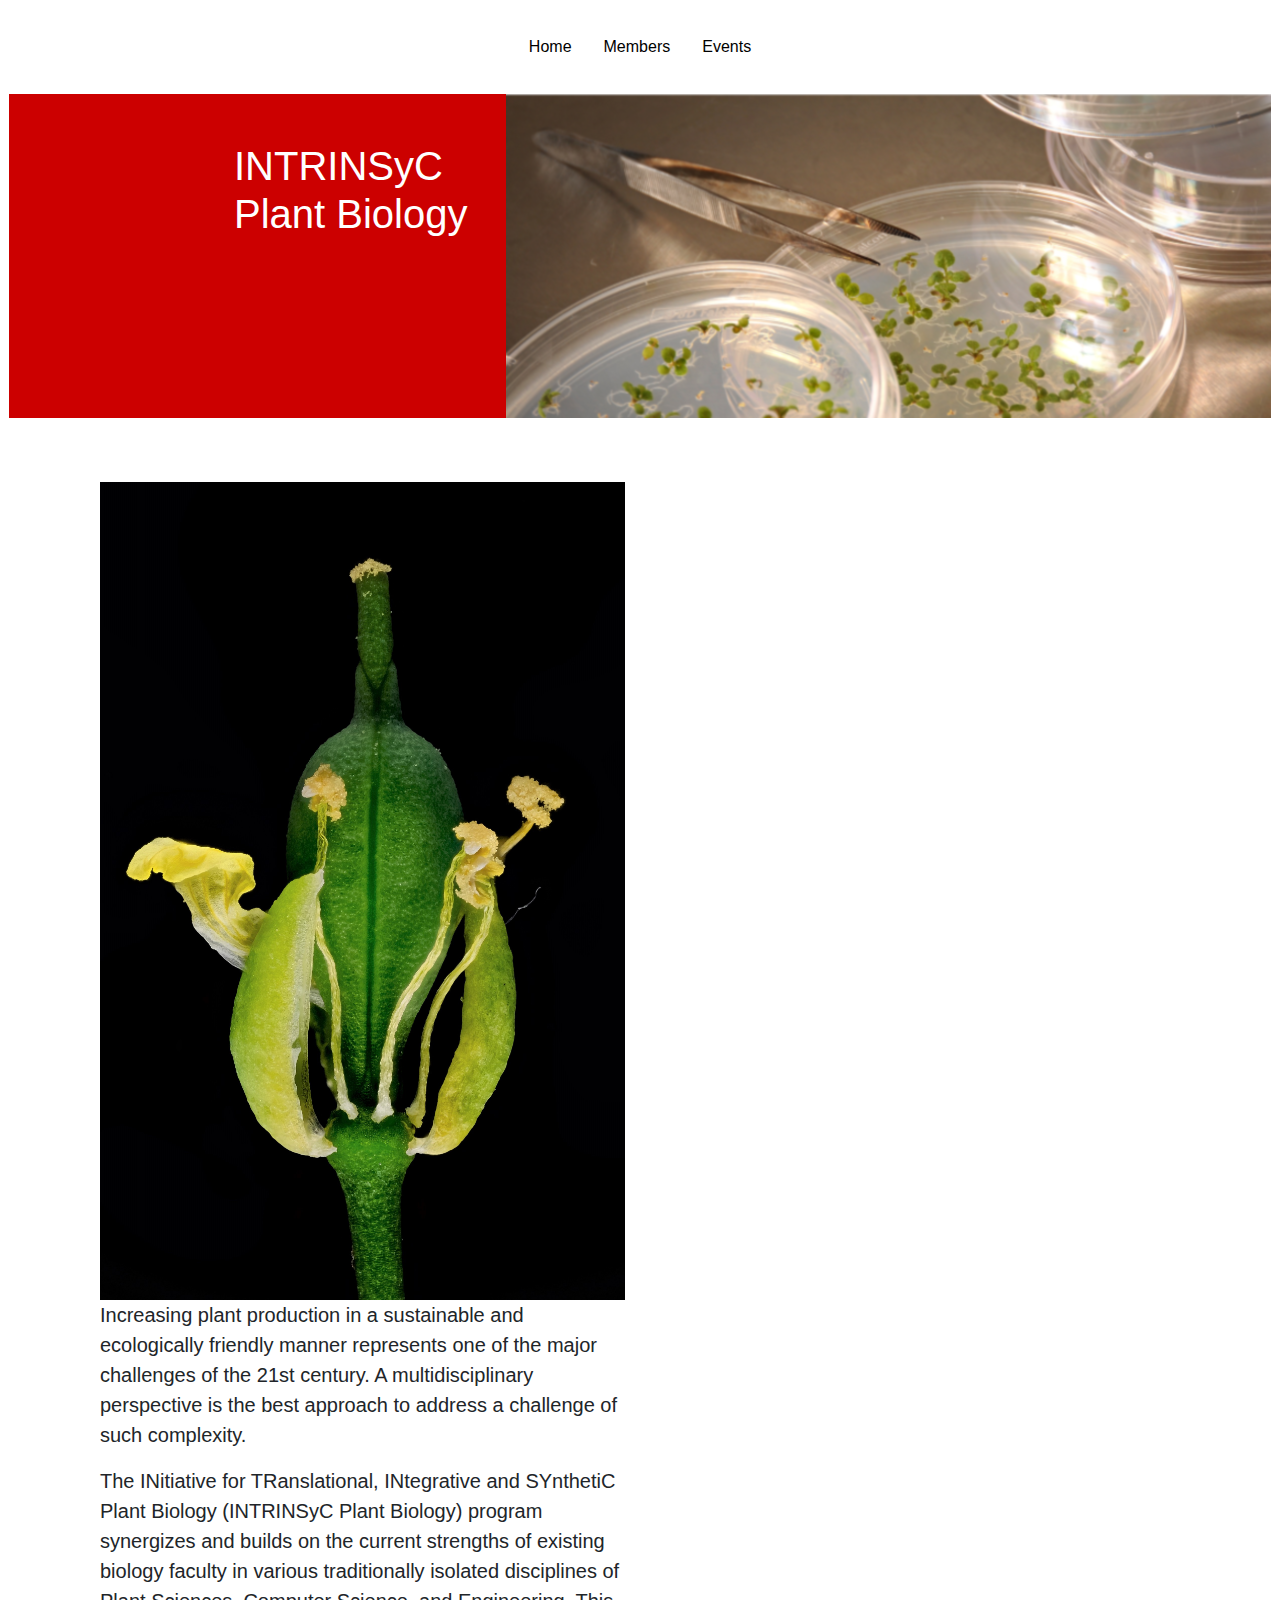
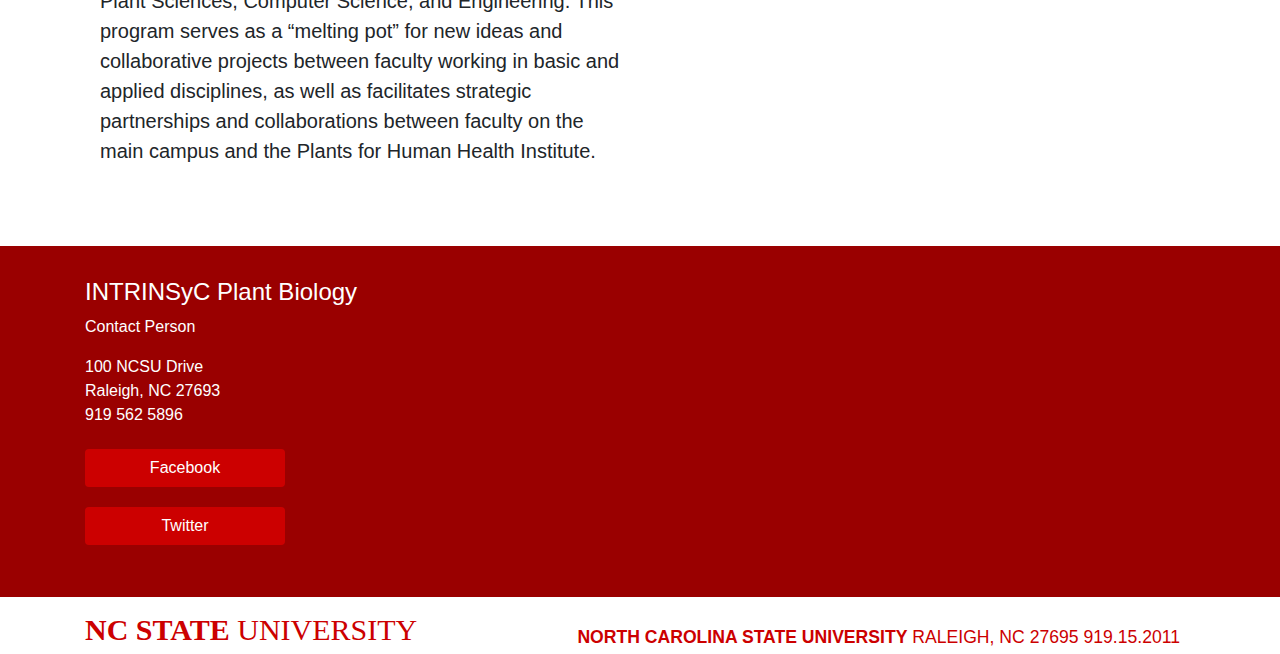
<file: index.html>
<!DOCTYPE html>
<html lang="en">

<head>
    <meta charset="utf-8">
    <meta http-equiv="X-UA-Compatible" content="IE=edge">
    <meta name="viewport" content="width=device-width, initial-scale=1, shrink-to-fit=no">
    <title>INTRINSyC Plant Biology</title>
    <!-- Bootstrap -->
    <link rel="stylesheet" href="https://maxcdn.bootstrapcdn.com/bootstrap/4.0.0/css/bootstrap.min.css" integrity="sha384-Gn5384xqQ1aoWXA+058RXPxPg6fy4IWvTNh0E263XmFcJlSAwiGgFAW/dAiS6JXm" crossorigin="anonymous">
    <link href="https://cdn.ncsu.edu/brand-assets/bootstrap/css/bootstrap.min.css" rel="stylesheet">
    <link rel="stylesheet" type="text/css" href="assets/css/style.css">
    <!-- HTML5 Shim and Respond.js IE8 support of HTML5 elements and media queries -->
    <!-- WARNING: Respond.js doesn't work if you view the page via file:// -->
    <!--[if lt IE 9]>
      <script src="https://oss.maxcdn.com/libs/html5shiv/3.7.0/html5shiv.js"></script>
      <script src="https://oss.maxcdn.com/libs/respond.js/1.4.2/respond.min.js"></script>
    <![endif]-->
</head>

<body>
    <!-- navbar as specified by NCSU -->
    <div id="ncstate-utility-bar" class="ncstate-utility-bar gray" role="naviation" aria-label="NC State Brand Utility Bar"></div>
    <header>
        <nav>
            <ul class="nav justify-content-center">
                <li class="nav-item">
                    <a class="nav-link active" href="index.html">Home</a>
                </li>
                <li class="nav-item">
                    <a class="nav-link" href="memberlabs.html">Members</a>
                </li>
                <li class="nav-item">
                    <a class="nav-link" href="events.html">Events</a>
                </li>
            </ul>
        </nav>
    </header>
    <header class="landing-header">
        <div class="row">
            <div class="col-lg-6 top-section">
                <h1>INTRINSyC <br>Plant Biology</h1>
            </div>
            <div class="col-lg-6 img-header">
                <picture>
                    <img src="assets/images/petri2.png" class="img-responsive" alt="INTRINSyC_Plant_Biology">
                </picture>
            </div>
        </div>
    </header>
    <main>
        <div class="row">
            <div class="container">
                <div class="col-lg-6 col-md-6">
                    <img class="img-fluid" src="./assets/images/plant.jpg">
                </div>
                <div class="col-lg-6 col-md-6 col-sm-12">
                    <p class="lead">Increasing plant production in a sustainable and ecologically friendly manner represents one of the major challenges of the 21st century. A multidisciplinary perspective is the best approach to address a challenge of such complexity.</p>
                    <p class="lead">The INitiative for TRanslational, INtegrative and SYnthetiC Plant Biology (INTRINSyC Plant Biology) program synergizes and builds on the current strengths of existing biology faculty in various traditionally isolated disciplines of Plant Sciences, Computer Science, and Engineering. This program serves as a “melting pot” for new ideas and collaborative projects between faculty working in basic and applied disciplines, as well as facilitates strategic partnerships and collaborations between faculty on the main campus and the Plants for Human Health Institute. </p>
                </div>
            </div>
    </main>
    <footer>
        <div class="container main-footer">
            <div class="footer-address col-lg-4 col-md-4 col-sm-12">
                <h4>INTRINSyC Plant Biology</h4>
                <p>Contact Person</p>
                <address>100 NCSU Drive
                    <br> Raleigh, NC 27693
                    <br> 919 562 5896
                </address>
            </div>
            <div class="social col-lg-4 col-md-4 col-md-4">
                <button type="button" class="btn"><a href="#">
                        <span class="glyphicon glyphicon-fb"></span>
                    Facebook</a></button>
                <button type="button" class="btn"><a href="#">
                        <span class="glyphicon glyphicon-twitter"></span>
                    Twitter</a></button>
            </div>
        </div>
        <div class="sub-footer">
            <div class="container">
                <h4><strong>NC STATE</strong> UNIVERSITY</h4>
                <address>
                    <span><strong>NORTH CAROLINA STATE UNIVERSITY</strong></span>
                    <span>RALEIGH, NC 27695</span>
                    <span>919.15.2011</span>
                </address>
            </div>
        </div>
    </footer>
    <!-- jQuery (necessary for Bootstrap's JavaScript plugins) -->
    <script src="https://ajax.googleapis.com/ajax/libs/jquery/2.1.0/jquery.min.js"></script>
    <script src="https://code.jquery.com/jquery-3.2.1.slim.min.js" integrity="sha384-KJ3o2DKtIkvYIK3UENzmM7KCkRr/rE9/Qpg6aAZGJwFDMVNA/GpGFF93hXpG5KkN" crossorigin="anonymous"></script>
    <script src="https://cdnjs.cloudflare.com/ajax/libs/popper.js/1.12.9/umd/popper.min.js" integrity="sha384-ApNbgh9B+Y1QKtv3Rn7W3mgPxhU9K/ScQsAP7hUibX39j7fakFPskvXusvfa0b4Q" crossorigin="anonymous"></script>
    <script src="https://maxcdn.bootstrapcdn.com/bootstrap/4.0.0/js/bootstrap.min.js" integrity="sha384-JZR6Spejh4U02d8jOt6vLEHfe/JQGiRRSQQxSfFWpi1MquVdAyjUar5+76PVCmYl" crossorigin="anonymous"></script>
    <!-- Include all compiled plugins (below), or include individual files as needed -->
    <script src="https://cdn.ncsu.edu/brand-assets/bootstrap/js/bootstrap.min.js"></script>
    <!-- NCSU utility bar -->
    <script src="https://cdn.ncsu.edu/brand-assets/utility-bar/ub.php?googleCustomSearchCode=[INSERT CUSTOM SEARCH CODE]&placeholder=[search ncsu.edu]&maxWidth=1100&color=gray&showBrick=1"></script>
</body>

</html>
</file>
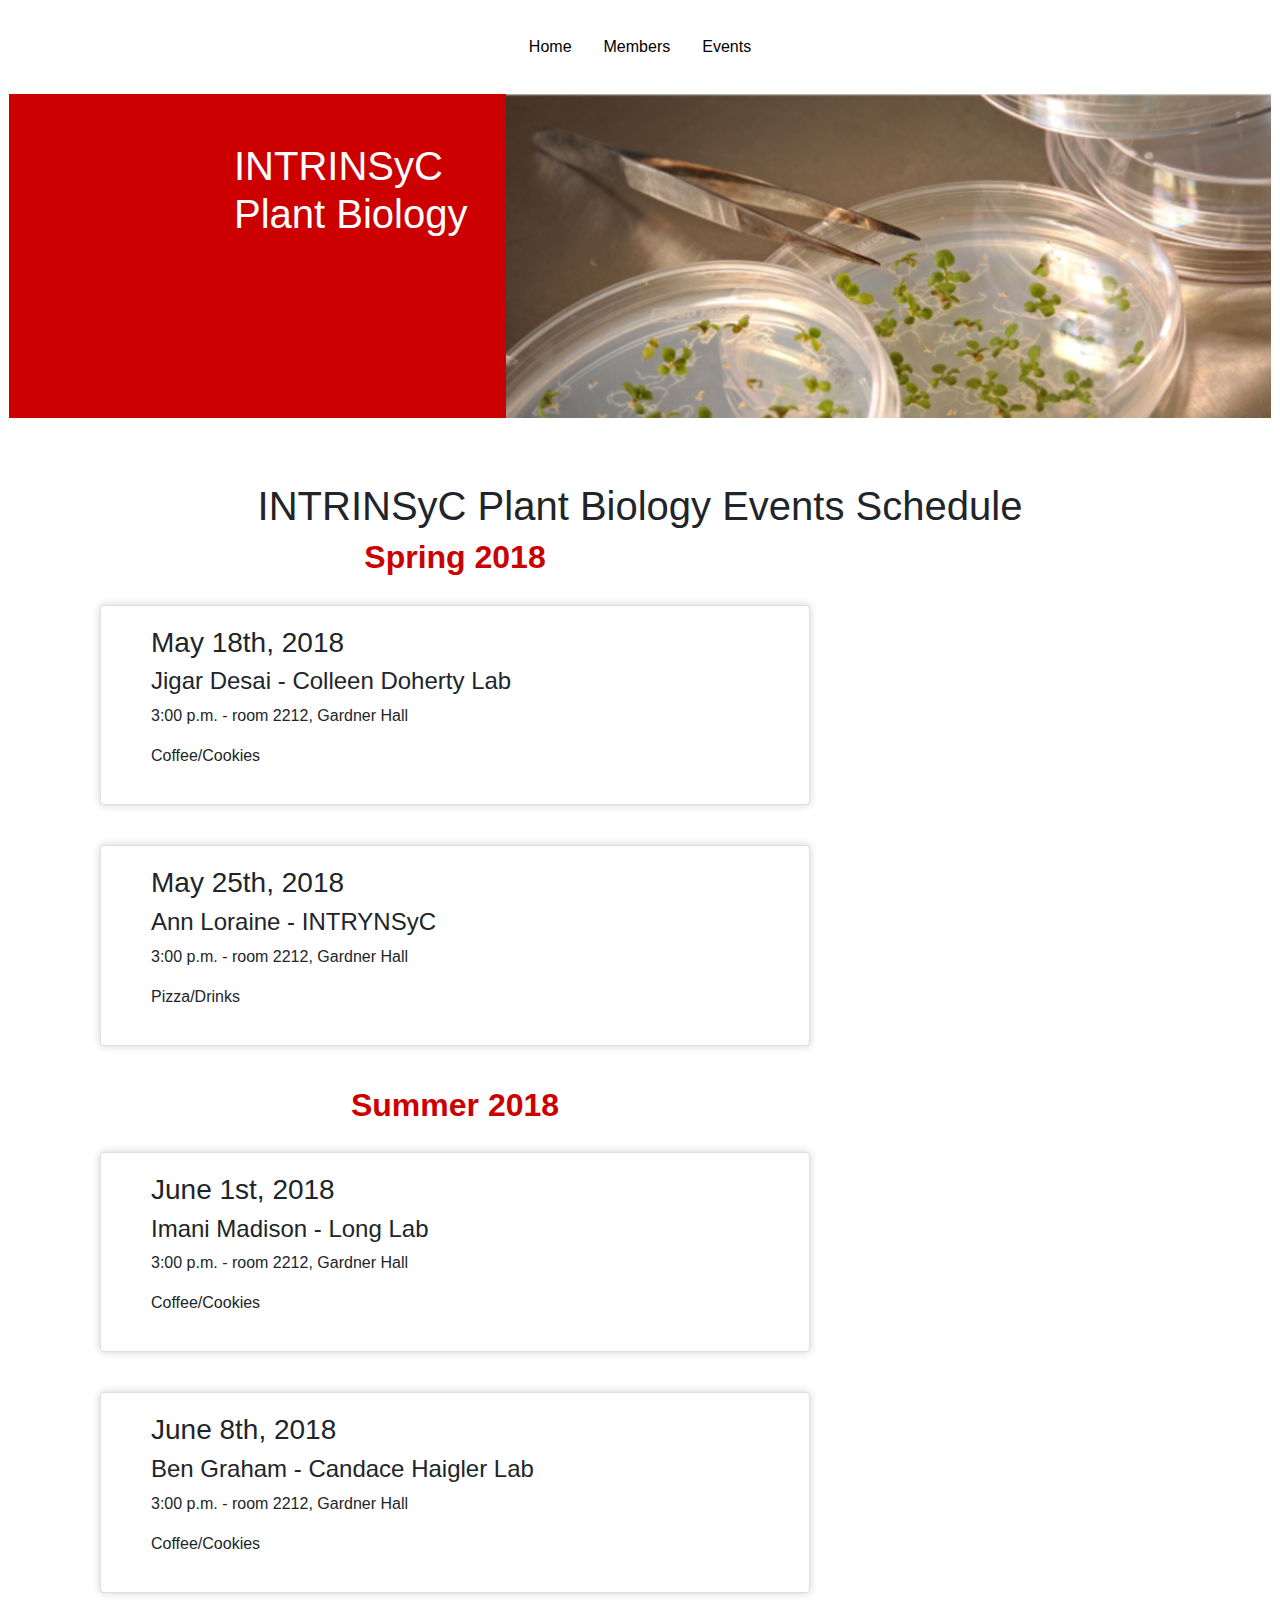
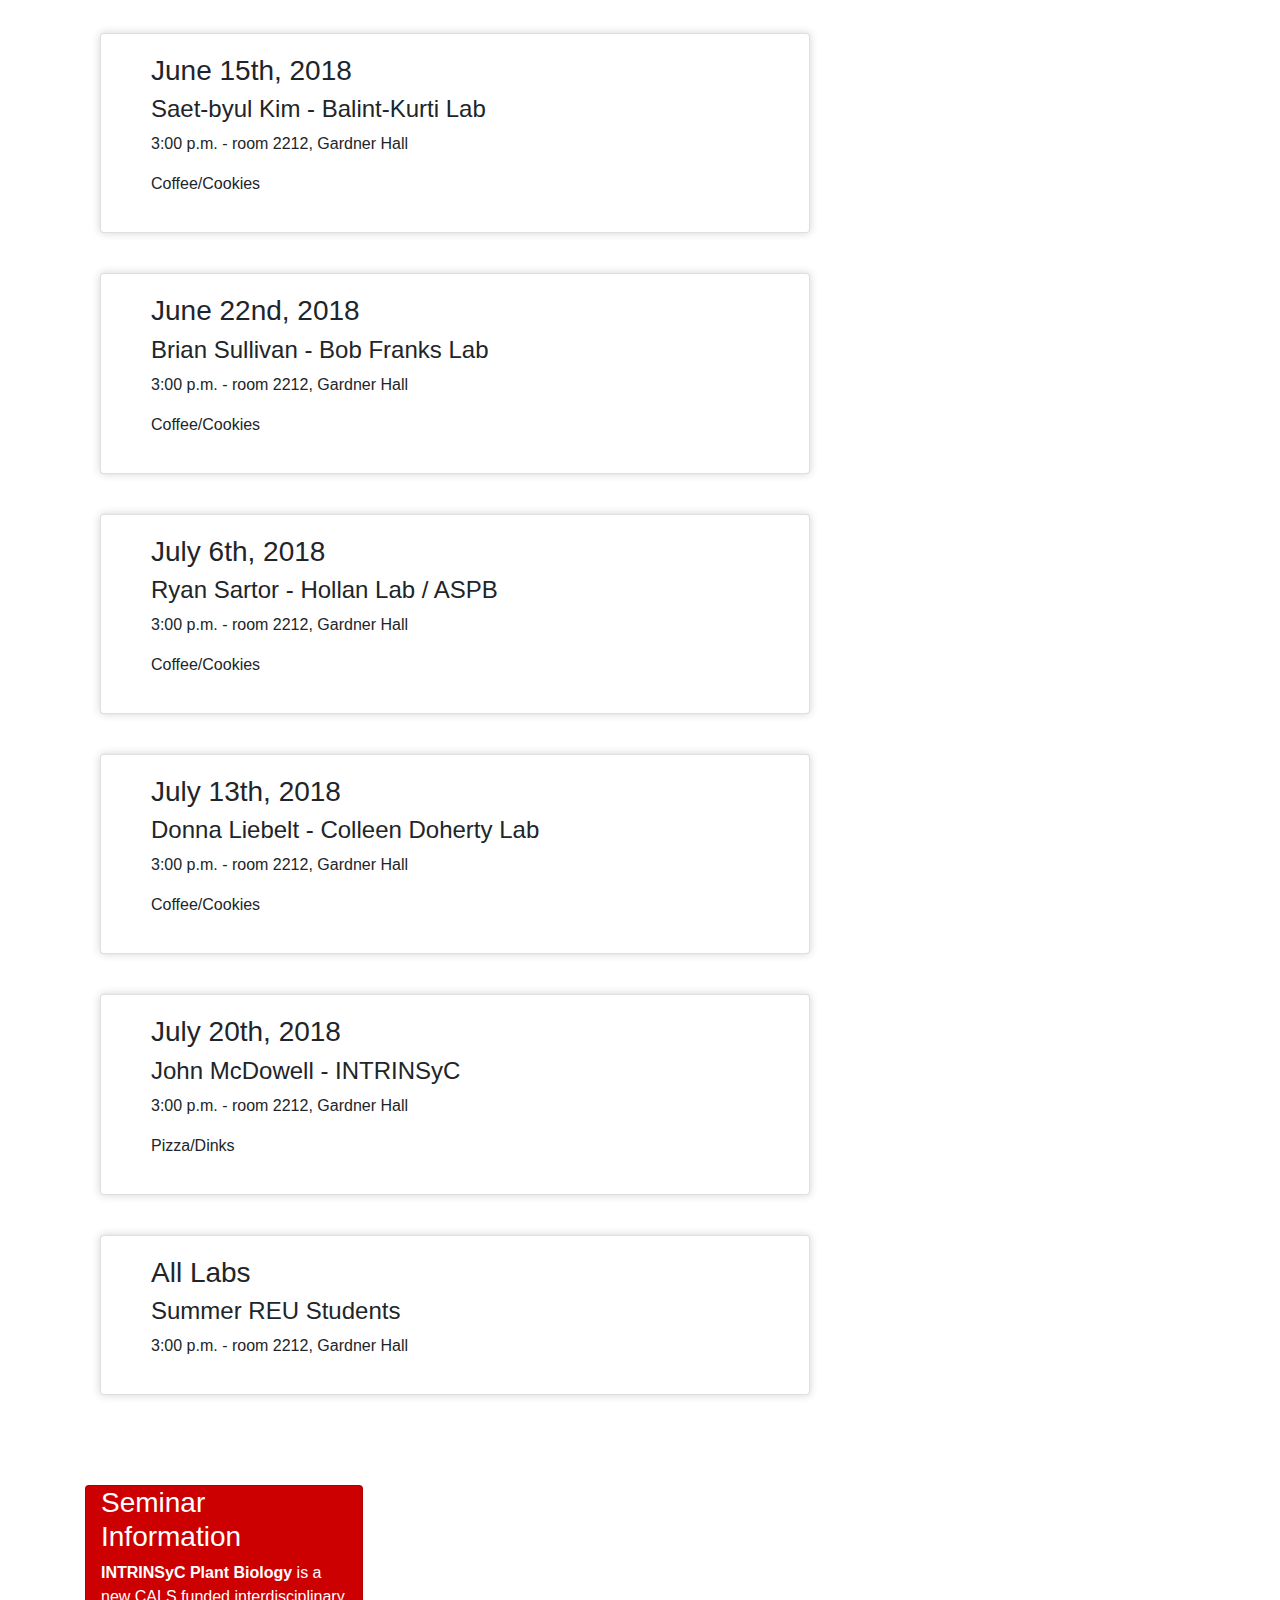
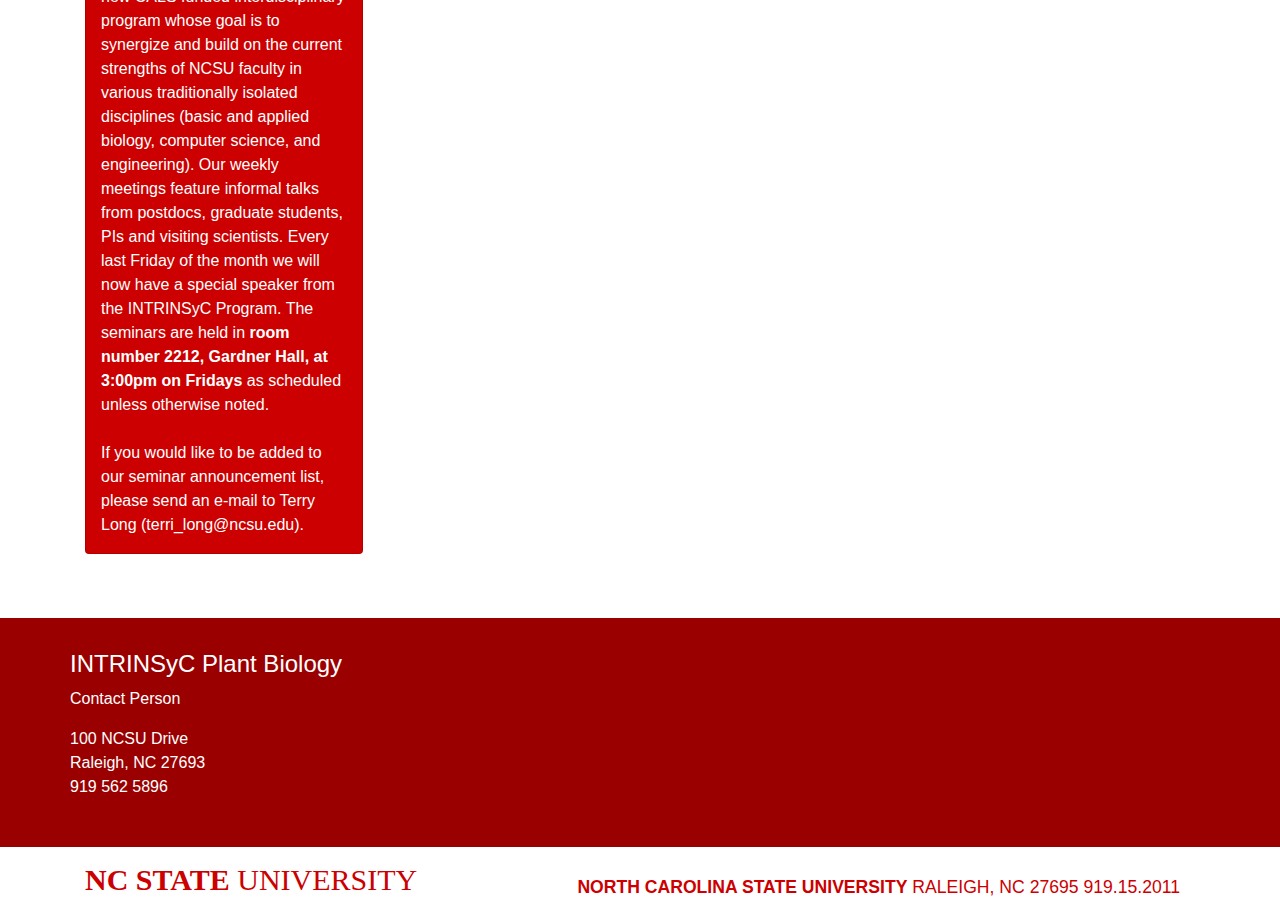
<file: events.html>
<!DOCTYPE html>
<html lang="en">
<head>
    <meta charset="utf-8">
    <meta http-equiv="X-UA-Compatible" content="IE=edge">
    <meta name="viewport" content="width=device-width, initial-scale=1, shrink-to-fit=no">
    <title>INTRINSyC Plant Biology</title>
    <!-- Bootstrap -->
    <link rel="stylesheet" href="https://maxcdn.bootstrapcdn.com/bootstrap/4.0.0/css/bootstrap.min.css" integrity="sha384-Gn5384xqQ1aoWXA+058RXPxPg6fy4IWvTNh0E263XmFcJlSAwiGgFAW/dAiS6JXm" crossorigin="anonymous">
    <link href="https://cdn.ncsu.edu/brand-assets/bootstrap/css/bootstrap.min.css" rel="stylesheet">
    <link rel="stylesheet" type="text/css" href="assets/css/style.css">
    <!-- HTML5 Shim and Respond.js IE8 support of HTML5 elements and media queries -->
    <!-- WARNING: Respond.js doesn't work if you view the page via file:// -->
    <!--[if lt IE 9]>
      <script src="https://oss.maxcdn.com/libs/html5shiv/3.7.0/html5shiv.js"></script>
      <script src="https://oss.maxcdn.com/libs/respond.js/1.4.2/respond.min.js"></script>
    <![endif]-->
</head>

<body>
    <!-- navbar as specified by NCSU -->
    <div id="ncstate-utility-bar" class="ncstate-utility-bar gray" role="naviation" aria-label="NC State Brand Utility Bar"></div>
    <header>
        <nav>
            <ul class="nav justify-content-center">
                <li class="nav-item">
                    <a class="nav-link active" href="index.html">Home</a>
                </li>
                <li class="nav-item">
                    <a class="nav-link" href="memberlabs.html">Members</a>
                </li>
                <li class="nav-item">
                    <a class="nav-link" href="events.html">Events</a>
                </li>
            </ul>
        </nav>
    </header>

    <header class="landing-header">
        <div class="row">
            <div class="col-lg-6 top-section">
                <h1>INTRINSyC <br>Plant Biology</h1>
            </div>
            <div class="col-lg-6 img-header">
                <picture>
                    <img src="assets/images/petri2.png" class="img-responsive" alt="INTRINSyC_Plant_Biology">
                </picture>
            </div>
        </div>
    </header>

    <main>
        <div class="row">
            <div class="container">
                <h1 class="text-center">INTRINSyC Plant Biology Events Schedule</h1>
                <div id="events" class="col-lg-8 col-md-7 col-sm-12"></div>
                <div class="card info-card col-lg-3 col-lg-offset-1 col-md-offset-1 col-md-5 col-sm-12">
                    <h3>Seminar Information</h3>
                    <p><b>INTRINSyC Plant Biology</b> is a new CALS funded interdisciplinary program whose goal is to synergize and build on the current strengths of NCSU faculty in various traditionally isolated disciplines (basic and applied biology, computer science, and engineering). Our weekly meetings feature informal talks from postdocs, graduate students, PIs and visiting scientists. Every last Friday of the month we will now have a special speaker from the INTRINSyC Program. The seminars are held in <b>room number 2212, Gardner Hall, at 3:00pm on Fridays</b> as scheduled unless otherwise noted. <br><br>If you would like to be added to our seminar announcement list, please send an e-mail to Terry Long (terri_long@ncsu.edu).
                </div>
            </div>
        </div>
    </main>

    <footer>
        <div class="container main-footer">
            <div class="footer-address">
                <h4>INTRINSyC Plant Biology</h4>
                <p>Contact Person</p>
                <address>100 NCSU Drive
                    <br> Raleigh, NC 27693
                    <br> 919 562 5896
                </address>
            </div>
        </div>
        <div class="sub-footer">
            <div class="container">
                <h4><strong>NC STATE</strong> UNIVERSITY</h4>
                <address>
                    <span><strong>NORTH CAROLINA STATE UNIVERSITY</strong></span>
                    <span>RALEIGH, NC 27695</span>
                    <span>919.15.2011</span>
                </address>
            </div>
        </div>
    </footer>

    <!-- jQuery (necessary for Bootstrap's JavaScript plugins) -->
    <script src="https://ajax.googleapis.com/ajax/libs/jquery/2.1.0/jquery.min.js"></script>
    <script src="https://code.jquery.com/jquery-3.2.1.slim.min.js" integrity="sha384-KJ3o2DKtIkvYIK3UENzmM7KCkRr/rE9/Qpg6aAZGJwFDMVNA/GpGFF93hXpG5KkN" crossorigin="anonymous"></script>
    <script src="https://cdnjs.cloudflare.com/ajax/libs/popper.js/1.12.9/umd/popper.min.js" integrity="sha384-ApNbgh9B+Y1QKtv3Rn7W3mgPxhU9K/ScQsAP7hUibX39j7fakFPskvXusvfa0b4Q" crossorigin="anonymous"></script>
    <script src="https://maxcdn.bootstrapcdn.com/bootstrap/4.0.0/js/bootstrap.min.js" integrity="sha384-JZR6Spejh4U02d8jOt6vLEHfe/JQGiRRSQQxSfFWpi1MquVdAyjUar5+76PVCmYl" crossorigin="anonymous"></script>
    <!-- Include all compiled plugins (below), or include individual files as needed -->
    <script src="https://cdn.ncsu.edu/brand-assets/bootstrap/js/bootstrap.min.js"></script>
    <!-- NCSU utility bar -->
    <script src="https://cdn.ncsu.edu/brand-assets/utility-bar/ub.php?googleCustomSearchCode=[INSERT CUSTOM SEARCH CODE]&placeholder=[search ncsu.edu]&maxWidth=1100&color=gray&showBrick=1"></script>
    <script type="text/javascript" src="./assets/js/app.js"></script>
</body>

</html>
</file>
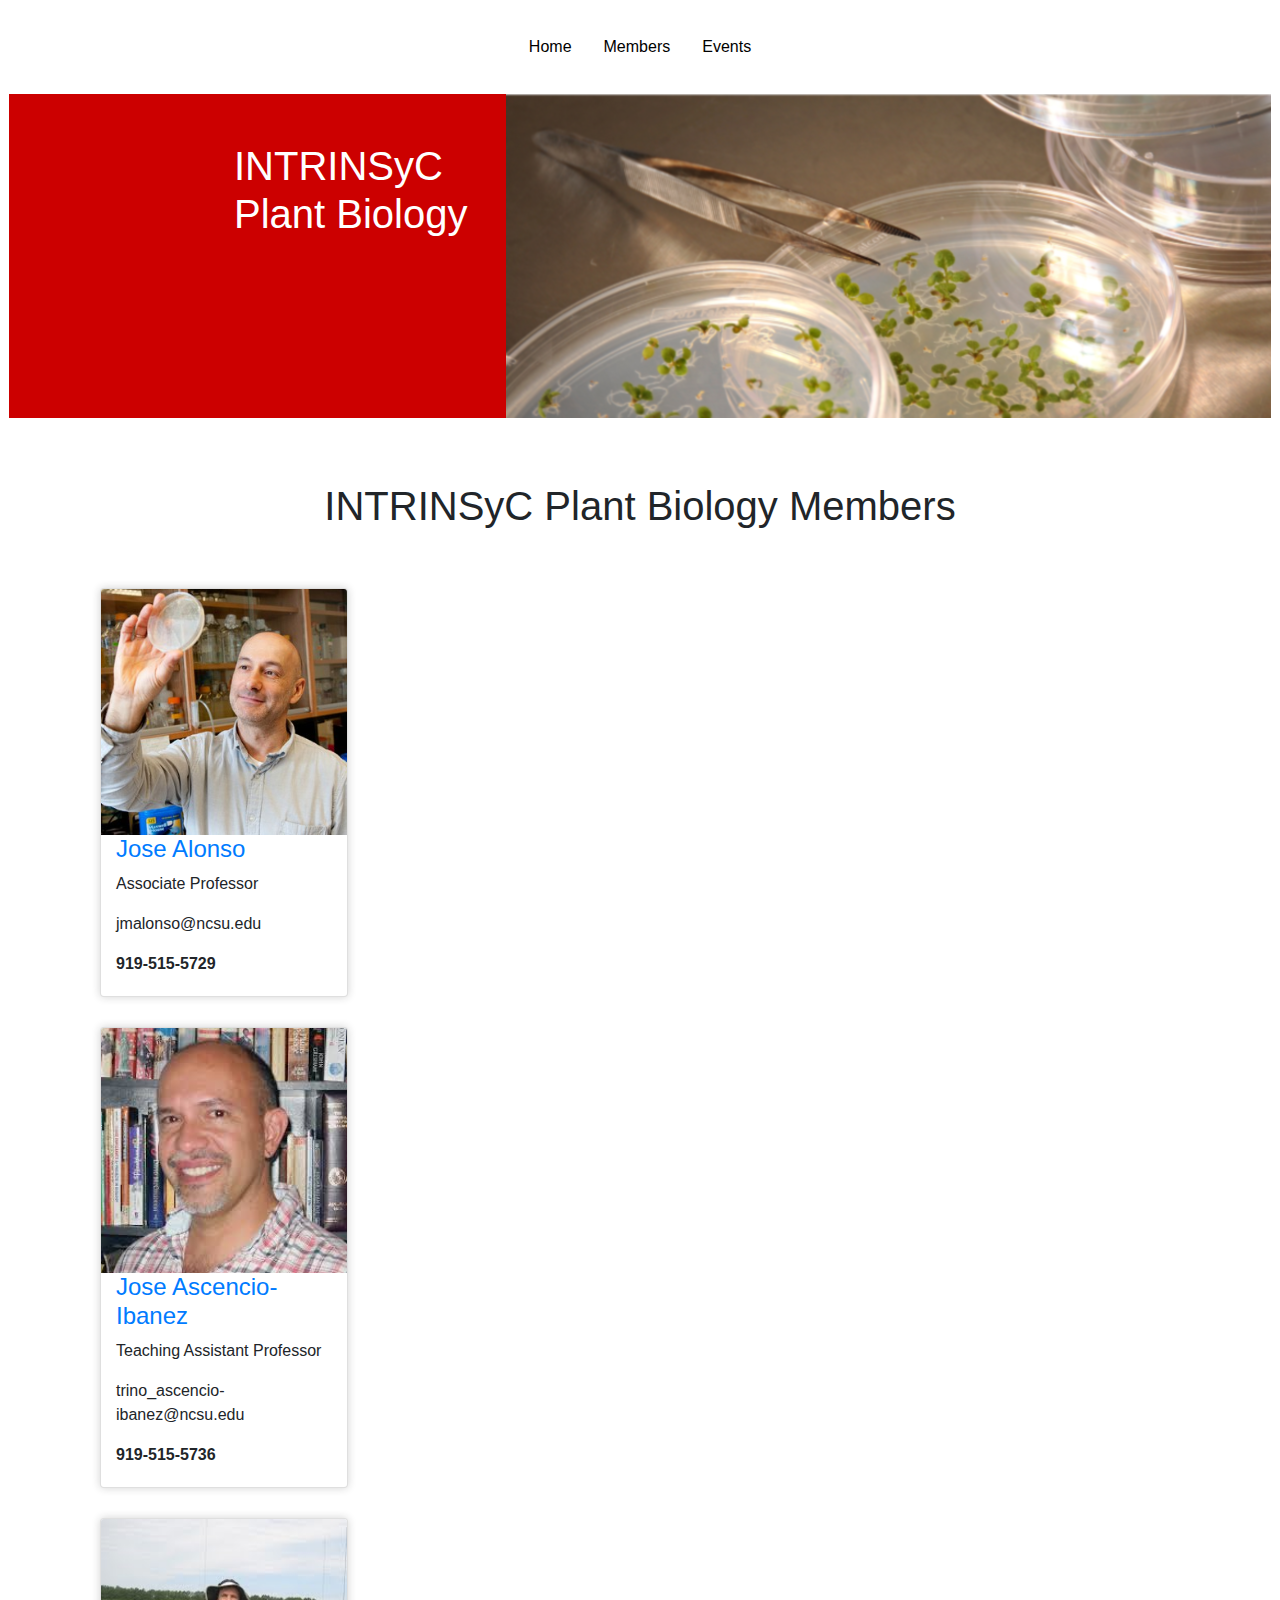
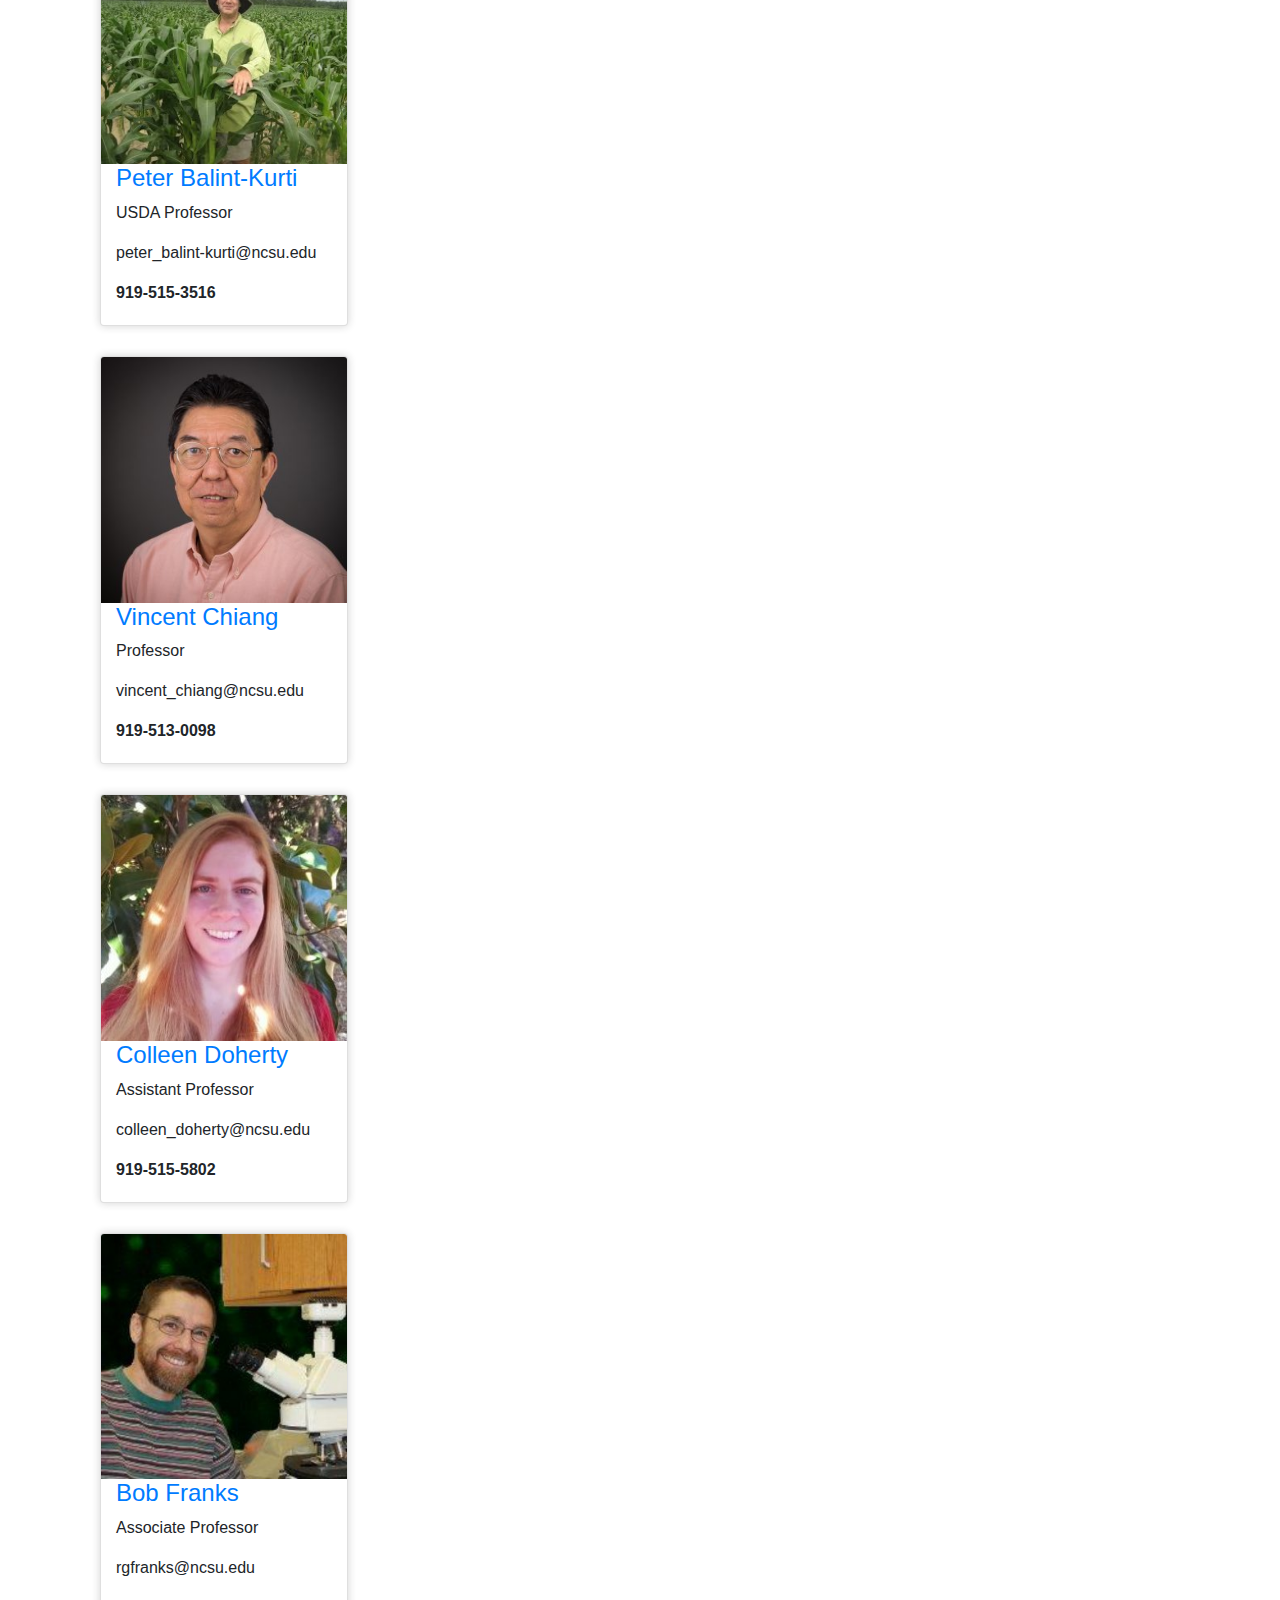
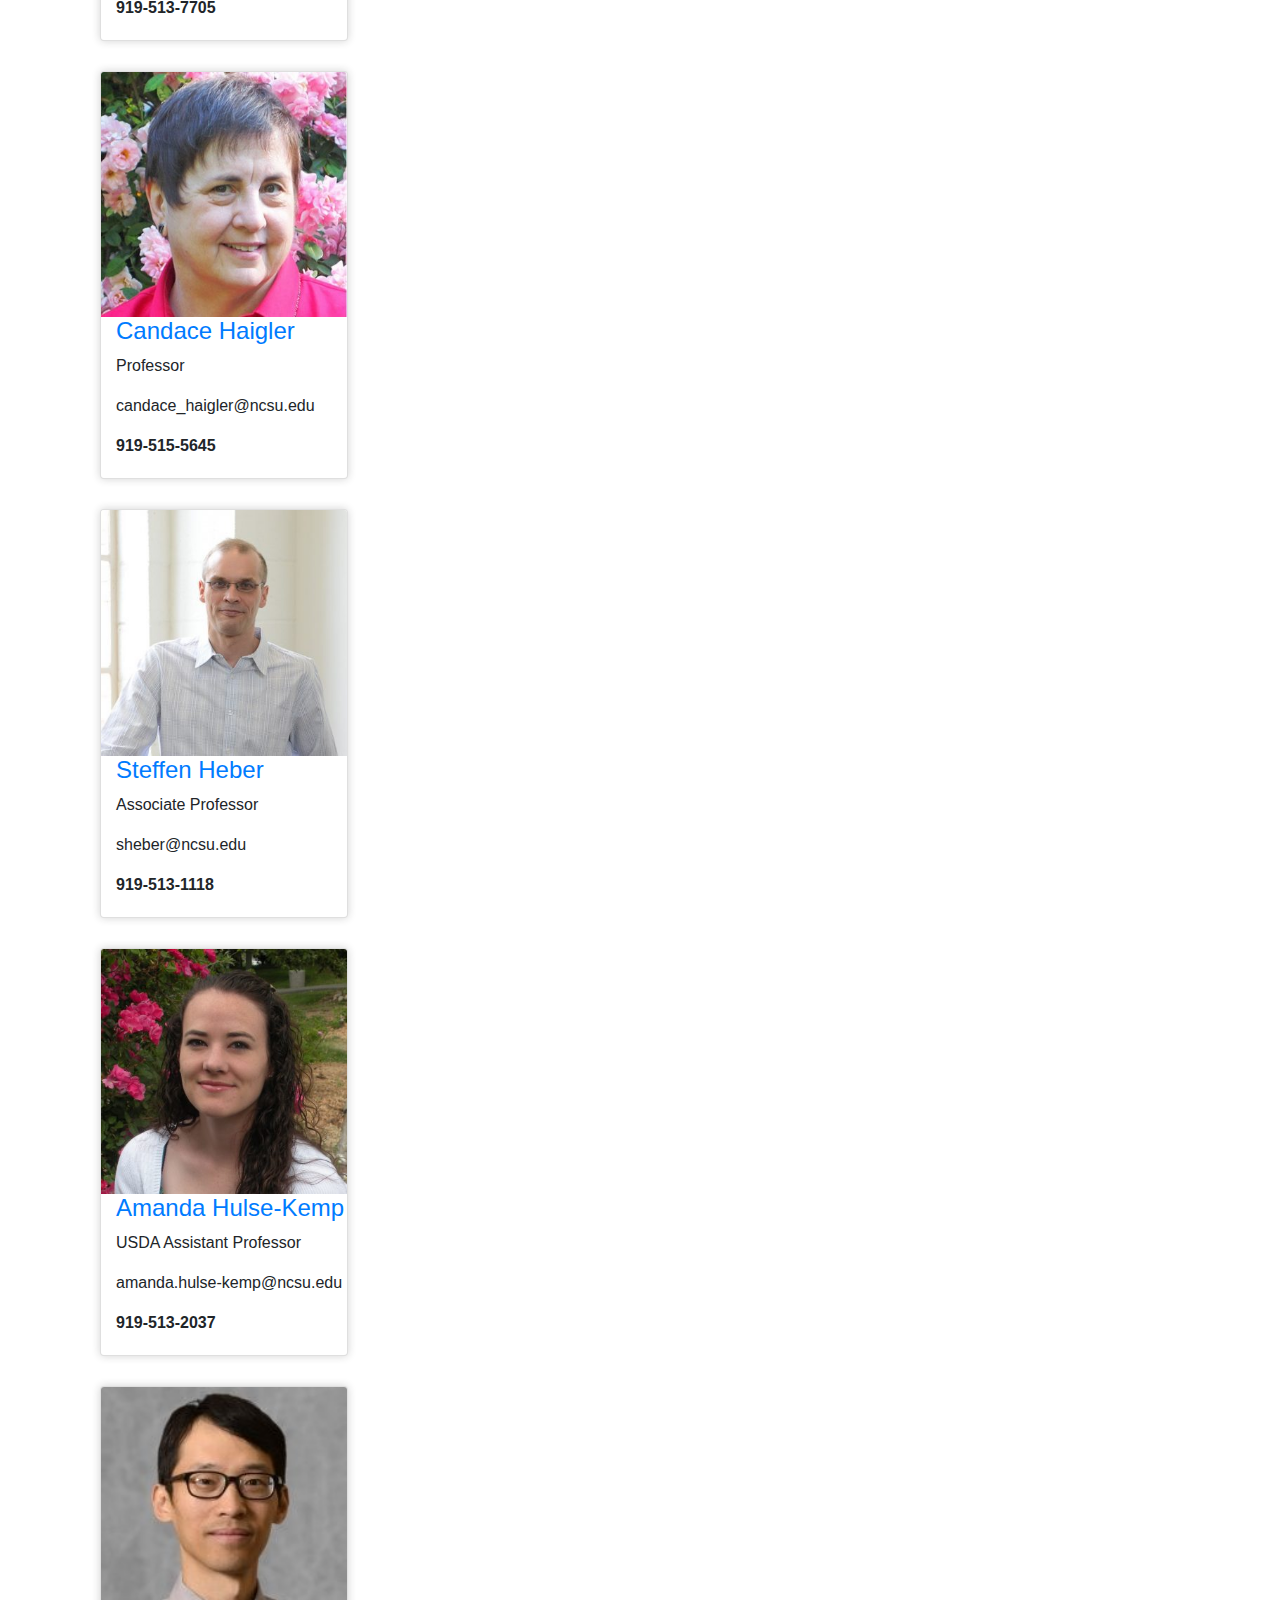
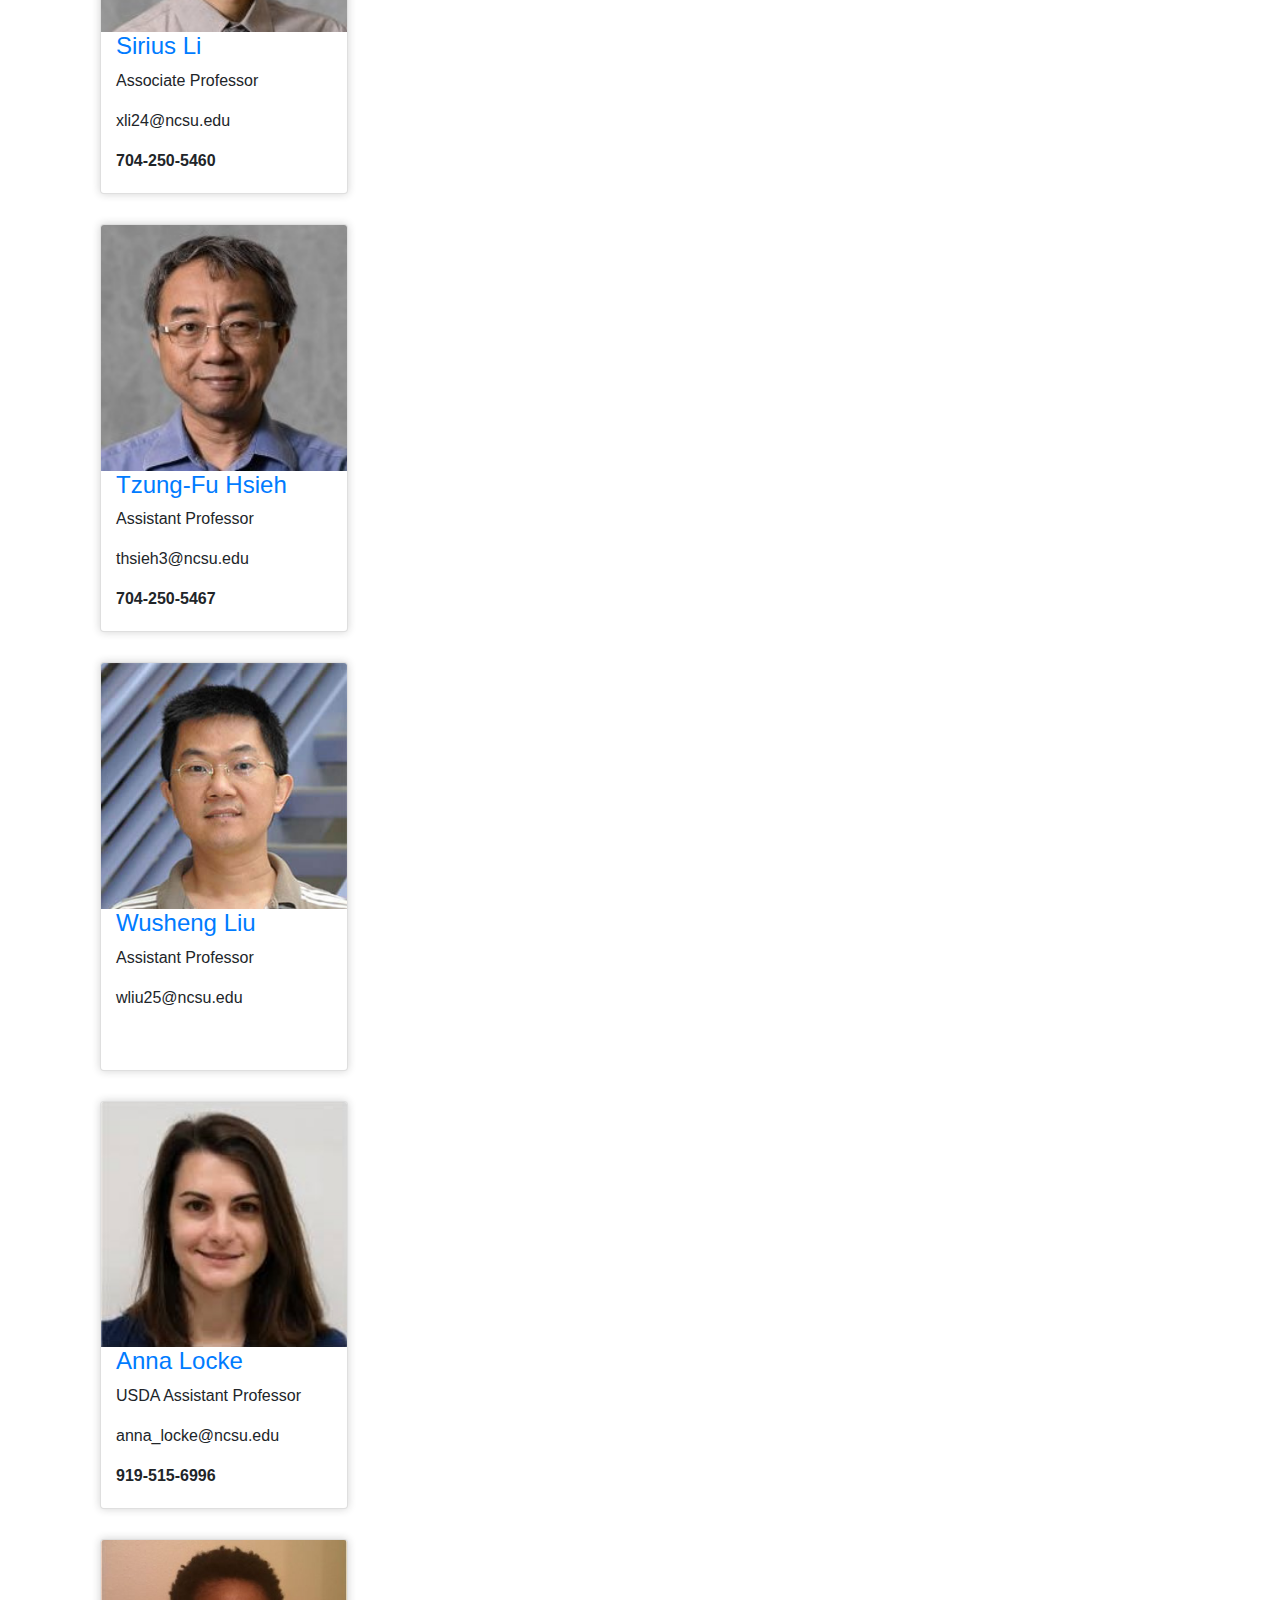
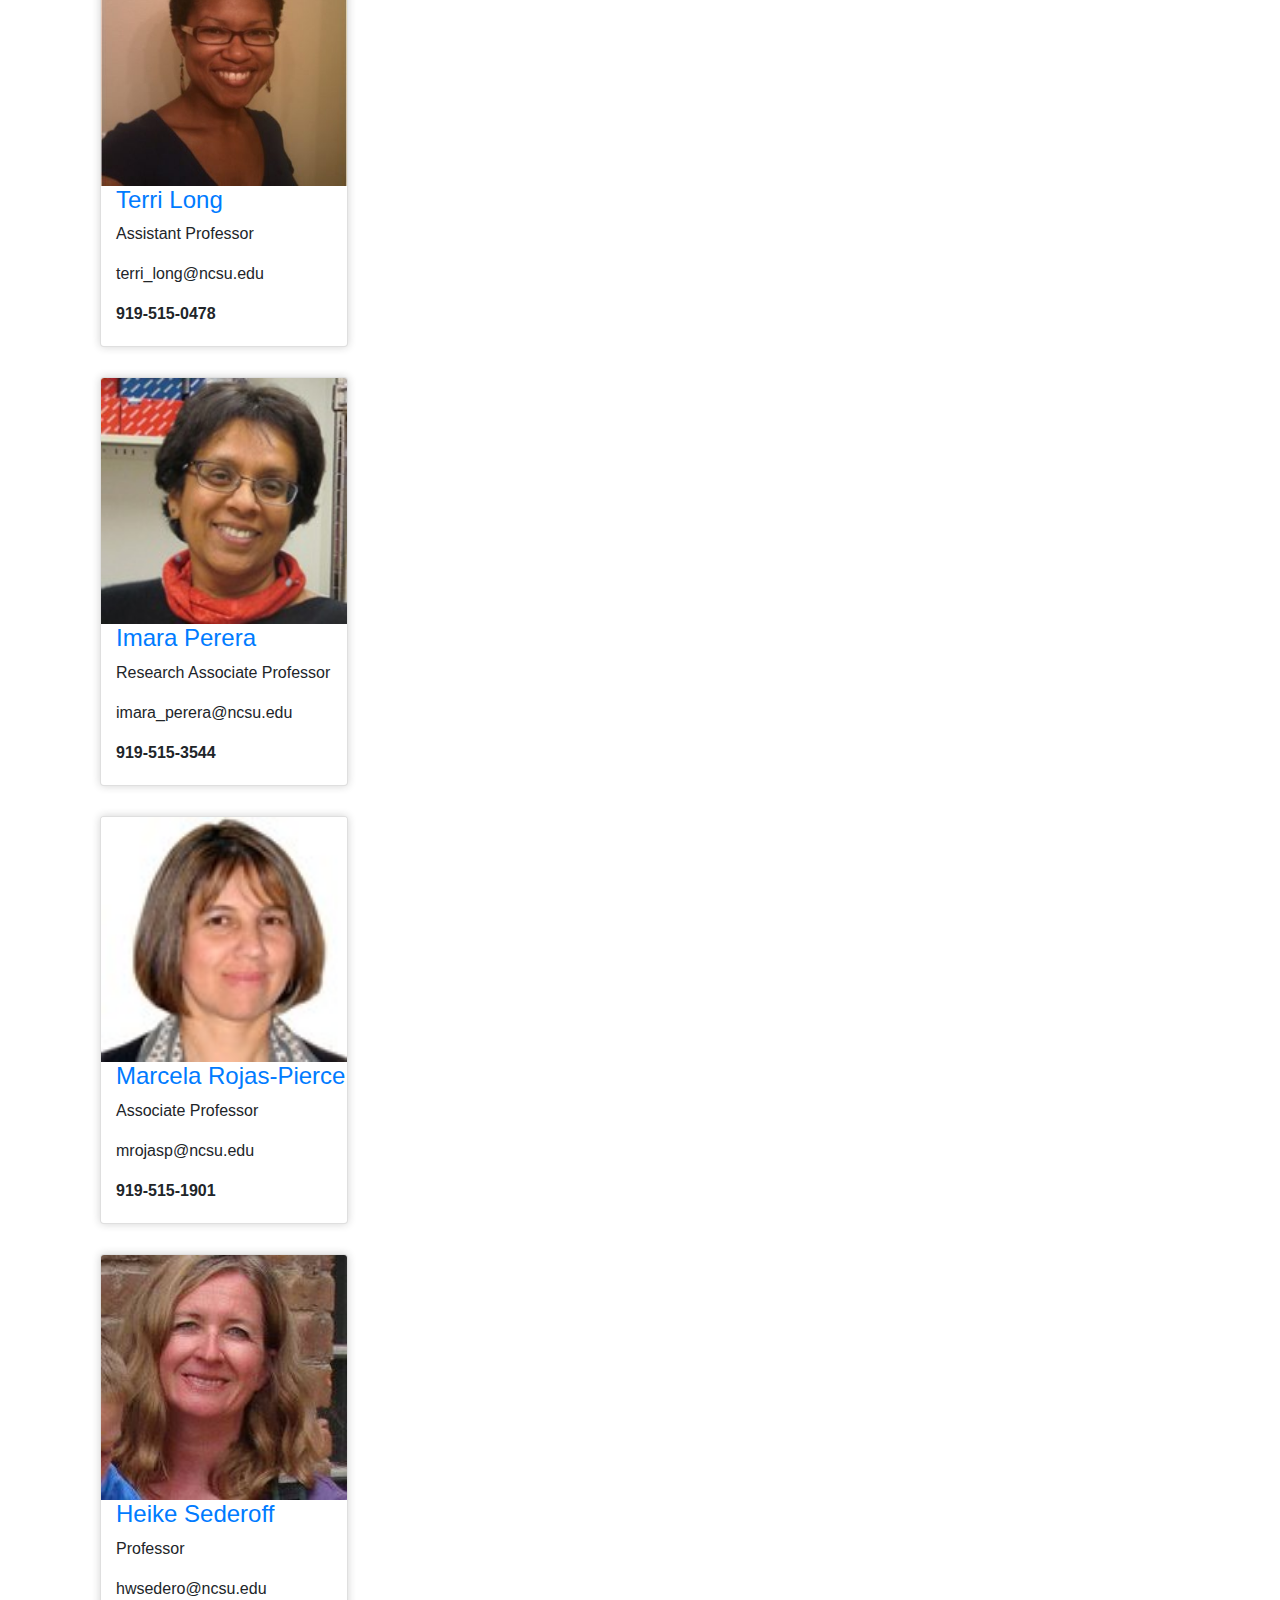
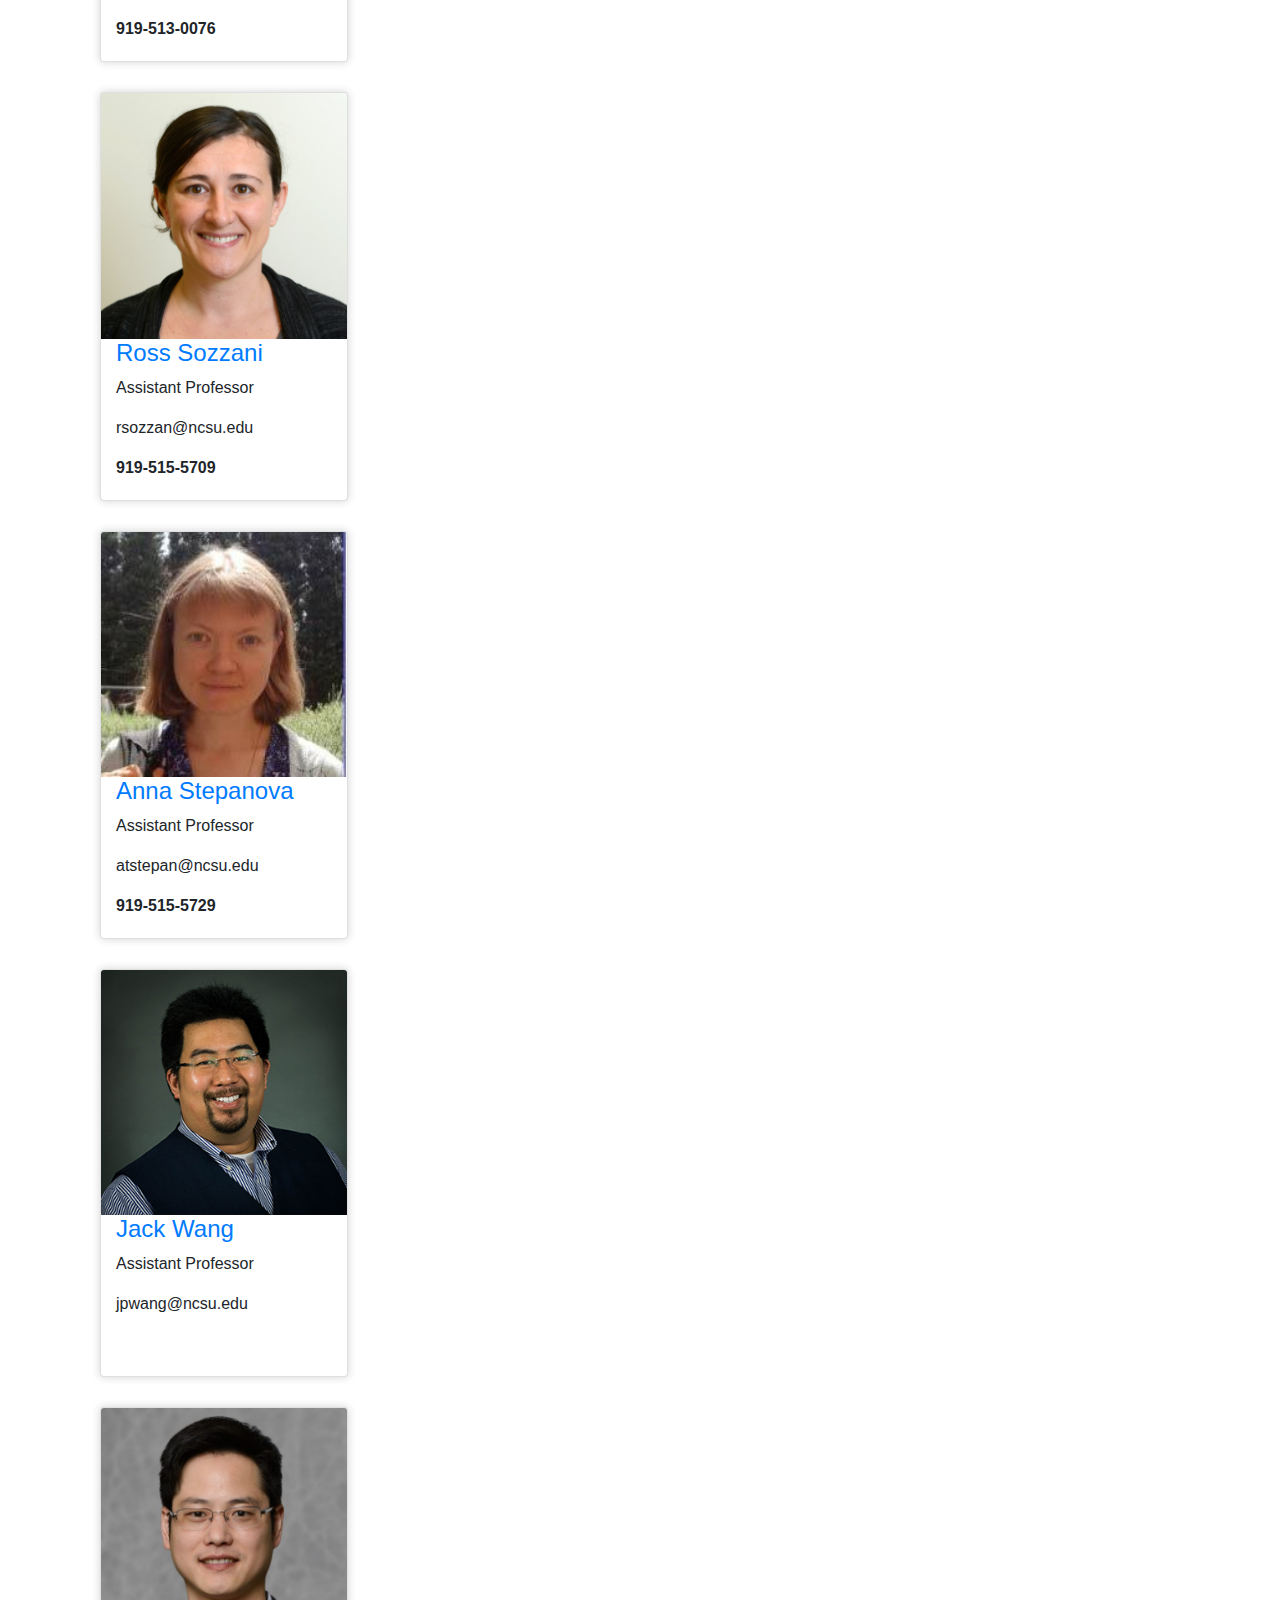
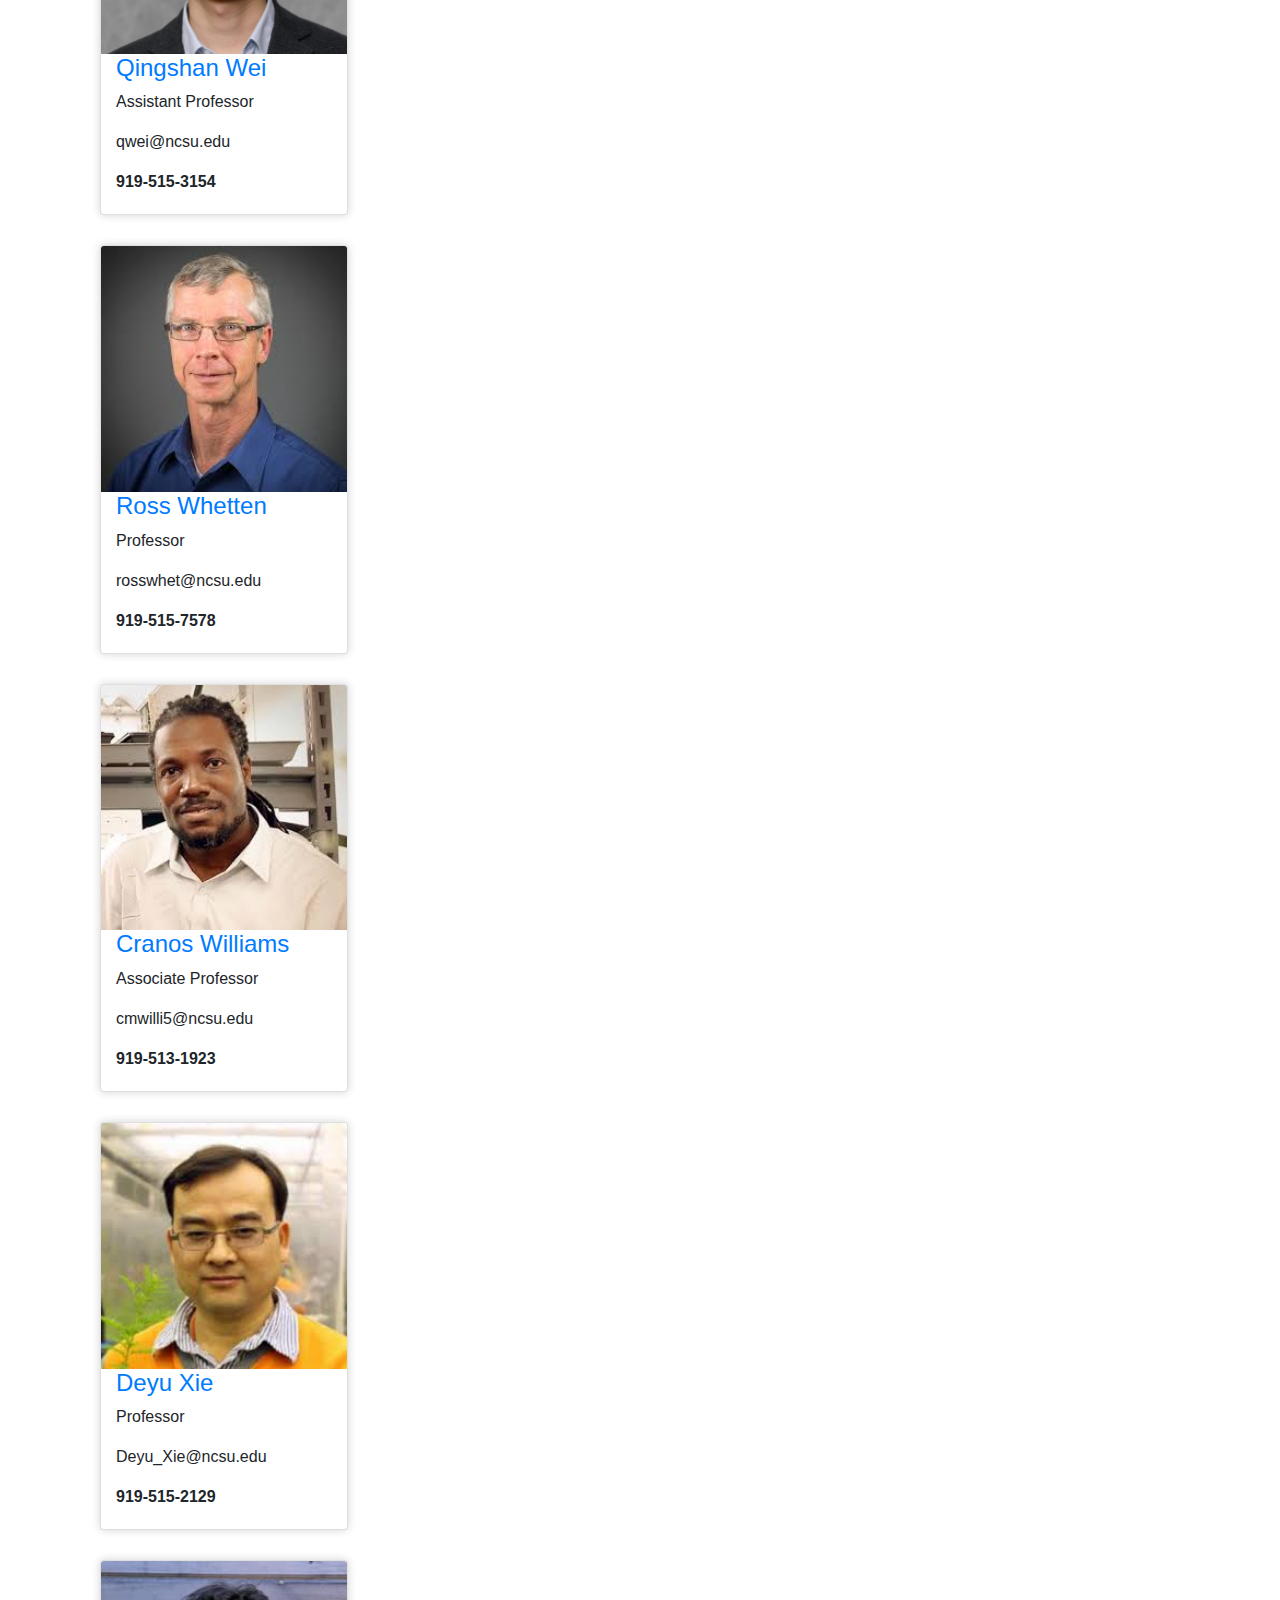
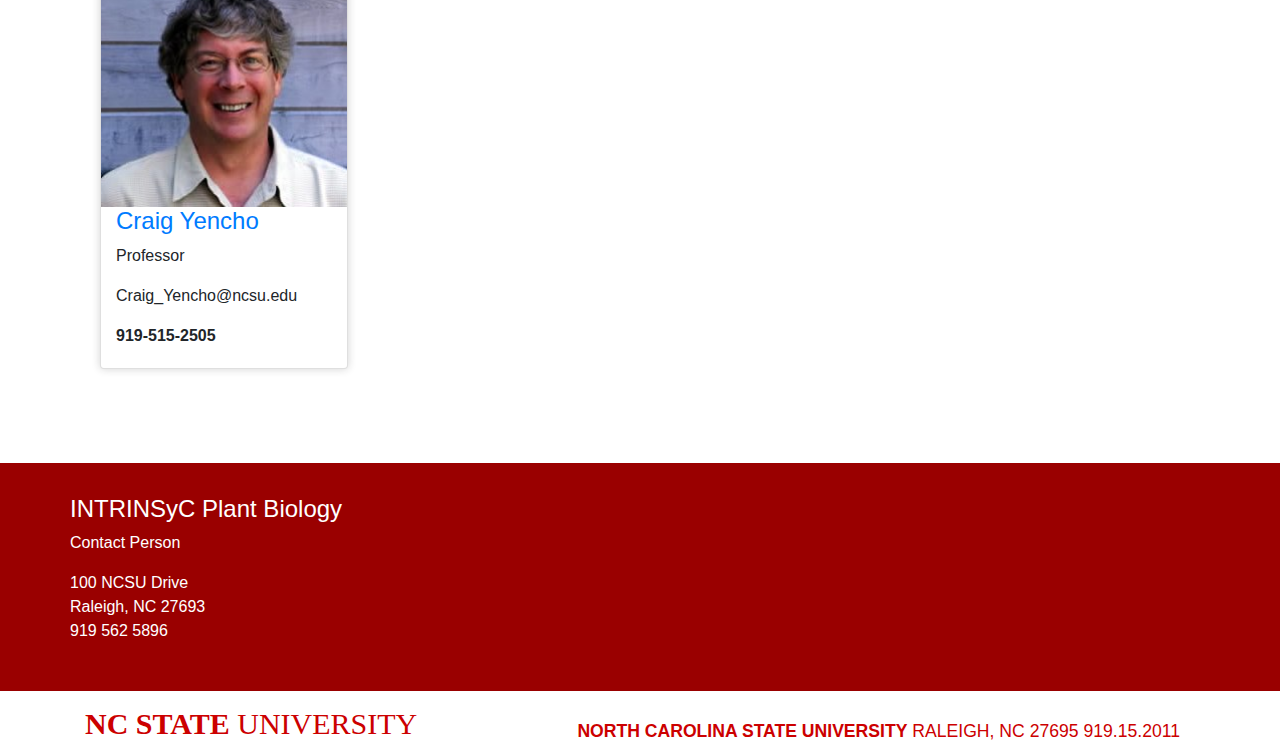
<file: memberlabs.html>
<!DOCTYPE html>
<html lang="en">

<head>
    <meta charset="utf-8">
    <meta http-equiv="X-UA-Compatible" content="IE=edge">
    <meta name="viewport" content="width=device-width, initial-scale=1, shrink-to-fit=no">
    <title>INTRINSyC Plant Biology</title>
    <!-- Bootstrap -->
    <link rel="stylesheet" href="https://maxcdn.bootstrapcdn.com/bootstrap/4.0.0/css/bootstrap.min.css" integrity="sha384-Gn5384xqQ1aoWXA+058RXPxPg6fy4IWvTNh0E263XmFcJlSAwiGgFAW/dAiS6JXm" crossorigin="anonymous">
    <link href="https://cdn.ncsu.edu/brand-assets/bootstrap/css/bootstrap.min.css" rel="stylesheet">
    <link rel="stylesheet" type="text/css" href="assets/css/style.css">
    <!-- HTML5 Shim and Respond.js IE8 support of HTML5 elements and media queries -->
    <!-- WARNING: Respond.js doesn't work if you view the page via file:// -->
    <!--[if lt IE 9]>
      <script src="https://oss.maxcdn.com/libs/html5shiv/3.7.0/html5shiv.js"></script>
      <script src="https://oss.maxcdn.com/libs/respond.js/1.4.2/respond.min.js"></script>
    <![endif]-->
</head>

<body>
    <!-- navbar as specified by NCSU -->
    <div id="ncstate-utility-bar" class="ncstate-utility-bar gray" role="naviation" aria-label="NC State Brand Utility Bar"></div>
    <header>
        <nav>
            <ul class="nav justify-content-center">
                <li class="nav-item">
                    <a class="nav-link active" href="index.html">Home</a>
                </li>
                <li class="nav-item">
                    <a class="nav-link" href="memberlabs.html">Members</a>
                </li>
                <li class="nav-item">
                    <a class="nav-link" href="events.html">Events</a>
                </li>
            </ul>
        </nav>
    </header>
    <header class="landing-header">
        <div class="row">
            <div class="col-lg-6 col-md-12 top-section">
                <h1>INTRINSyC <br>Plant Biology</h1>
            </div>
            <div class="col-lg-6 col-md-12 img-header">
                <picture>
                    <img src="assets/images/petri2.png" class="img-responsive" alt="INTRINSyC_Plant_Biology">
                </picture>
            </div>
        </div>
    </header>
    <main>
        <div class="row">
            <div class="container">
                <h1 class="text-center">INTRINSyC Plant Biology Members</h1>
                <div id="memberLabs">
                </div>
            </div>
        </div>
    </main>
    <footer>
        <div class="container main-footer">
            <div class="footer-address">
                <h4>INTRINSyC Plant Biology</h4>
                <p>Contact Person</p>
                <address>100 NCSU Drive
                    <br> Raleigh, NC 27693
                    <br> 919 562 5896
                </address>
            </div>
        </div>
        <div class="sub-footer">
            <div class="container">
                <h4><strong>NC STATE</strong> UNIVERSITY</h4>
                <address>
                    <span><strong>NORTH CAROLINA STATE UNIVERSITY</strong></span>
                    <span>RALEIGH, NC 27695</span>
                    <span>919.15.2011</span>
                </address>
            </div>
        </div>
    </footer>
    <!-- jQuery (necessary for Bootstrap's JavaScript plugins) -->
    <script src="https://ajax.googleapis.com/ajax/libs/jquery/2.1.0/jquery.min.js"></script>
    <script src="https://code.jquery.com/jquery-3.2.1.slim.min.js" integrity="sha384-KJ3o2DKtIkvYIK3UENzmM7KCkRr/rE9/Qpg6aAZGJwFDMVNA/GpGFF93hXpG5KkN" crossorigin="anonymous"></script>
    <script src="https://cdnjs.cloudflare.com/ajax/libs/popper.js/1.12.9/umd/popper.min.js" integrity="sha384-ApNbgh9B+Y1QKtv3Rn7W3mgPxhU9K/ScQsAP7hUibX39j7fakFPskvXusvfa0b4Q" crossorigin="anonymous"></script>
    <script src="https://maxcdn.bootstrapcdn.com/bootstrap/4.0.0/js/bootstrap.min.js" integrity="sha384-JZR6Spejh4U02d8jOt6vLEHfe/JQGiRRSQQxSfFWpi1MquVdAyjUar5+76PVCmYl" crossorigin="anonymous"></script>
    <!-- Include all compiled plugins (below), or include individual files as needed -->
    <script src="https://cdn.ncsu.edu/brand-assets/bootstrap/js/bootstrap.min.js"></script>
    <!-- NCSU utility bar -->
    <script src="https://cdn.ncsu.edu/brand-assets/utility-bar/ub.php?googleCustomSearchCode=[INSERT CUSTOM SEARCH CODE]&placeholder=[search ncsu.edu]&maxWidth=1100&color=gray&showBrick=1"></script>
    <script type="text/javascript" src="./assets/js/app.js"></script>
</body>

</html>
</file>
<file: assets/css/style.css>
picture {
    float: right;
}

main {
    margin: 4em 0;
}

nav {
    padding: 1.7em 0;
}

nav li a {
    color: #000;
}

nav li a:hover {
    border-bottom: 2px solid #cc0000;
    background-color: #fff;
    color: #000;
}

footer {
    color: #fff;
    background-color: #9a0000;
    clear: both;
    margin: auto;
    position: relative;
}

h1 {
	font-family: UniversCondensed,Arial,sans-serif;
}

button {
    background-color: #c00;
    margin-bottom: 20px;
    width: 200px;
}

button a {
    color: #fff;
}

.btn {
    display: block;
    margin-bottom: 20px;
}

.landing-header {
    background-color: #c00;
    color: #fff;
    margin: 0 9px;
}

.top-section {
    padding-top: 3em;
    padding-left: 15em;
}

.phone {
    font-weight: 600;
}

.learn-link {
	color: #fff;
}

.season-text {
	font-family: UniversCondensed,Arial,sans-serif;
	font-weight: 700;
	padding-bottom: 20px;
	color: #c00;
}

.main-footer {
    padding: 2em 0;
}

.social {
    margin-top: 22px;
}

.sub-footer {
    background-color: #fff;
    color: #c00;
    padding: 15px 0;
}

.sub-footer address {
    float: right;
    max-height: 40px;
    padding: 0 15px;
    font-size: 1.1em;
    line-height: 1.8;
    margin: 0;
    padding-top: 10px;
}

.sub-footer h4 {
    float: left;
    font-family: UniversCondensed;
    font-size: 30px;
    margin: 0;
}

.card-footer {
    background-color: #fff;
}

.footer2 {
    border-top: none;
}

.weblink {
    display: block;
}

.img-header {
    padding-left: 0px;
}

.event-card {
	padding-left: 30px;
    margin-bottom: 40px;
    box-shadow: 0 0 8px rgba(33, 33, 33, .2);
    transition: box-shadow .3s;
}

.event-card:hover {
    box-shadow: 0 0 20px rgba(33, 33, 33, .2);
}

.member-card {
	padding-bottom: 20px;
	margin-bottom: 30px;
    box-shadow: 0 0 8px rgba(33, 33, 33, .2);
    transition: box-shadow .3s;	
}

.card-block {
	padding-left: 15px;
}

.member-card:hover {
    box-shadow: 0 0 20px rgba(33, 33, 33, .2);	
}

.info-card {
	background-color: #c00;
	color: white;
	margin-top: 90px;
}

.calendar {
    margin-top: 150px;
}

#memberLabs {
	padding-top: 50px;
}
</file>
